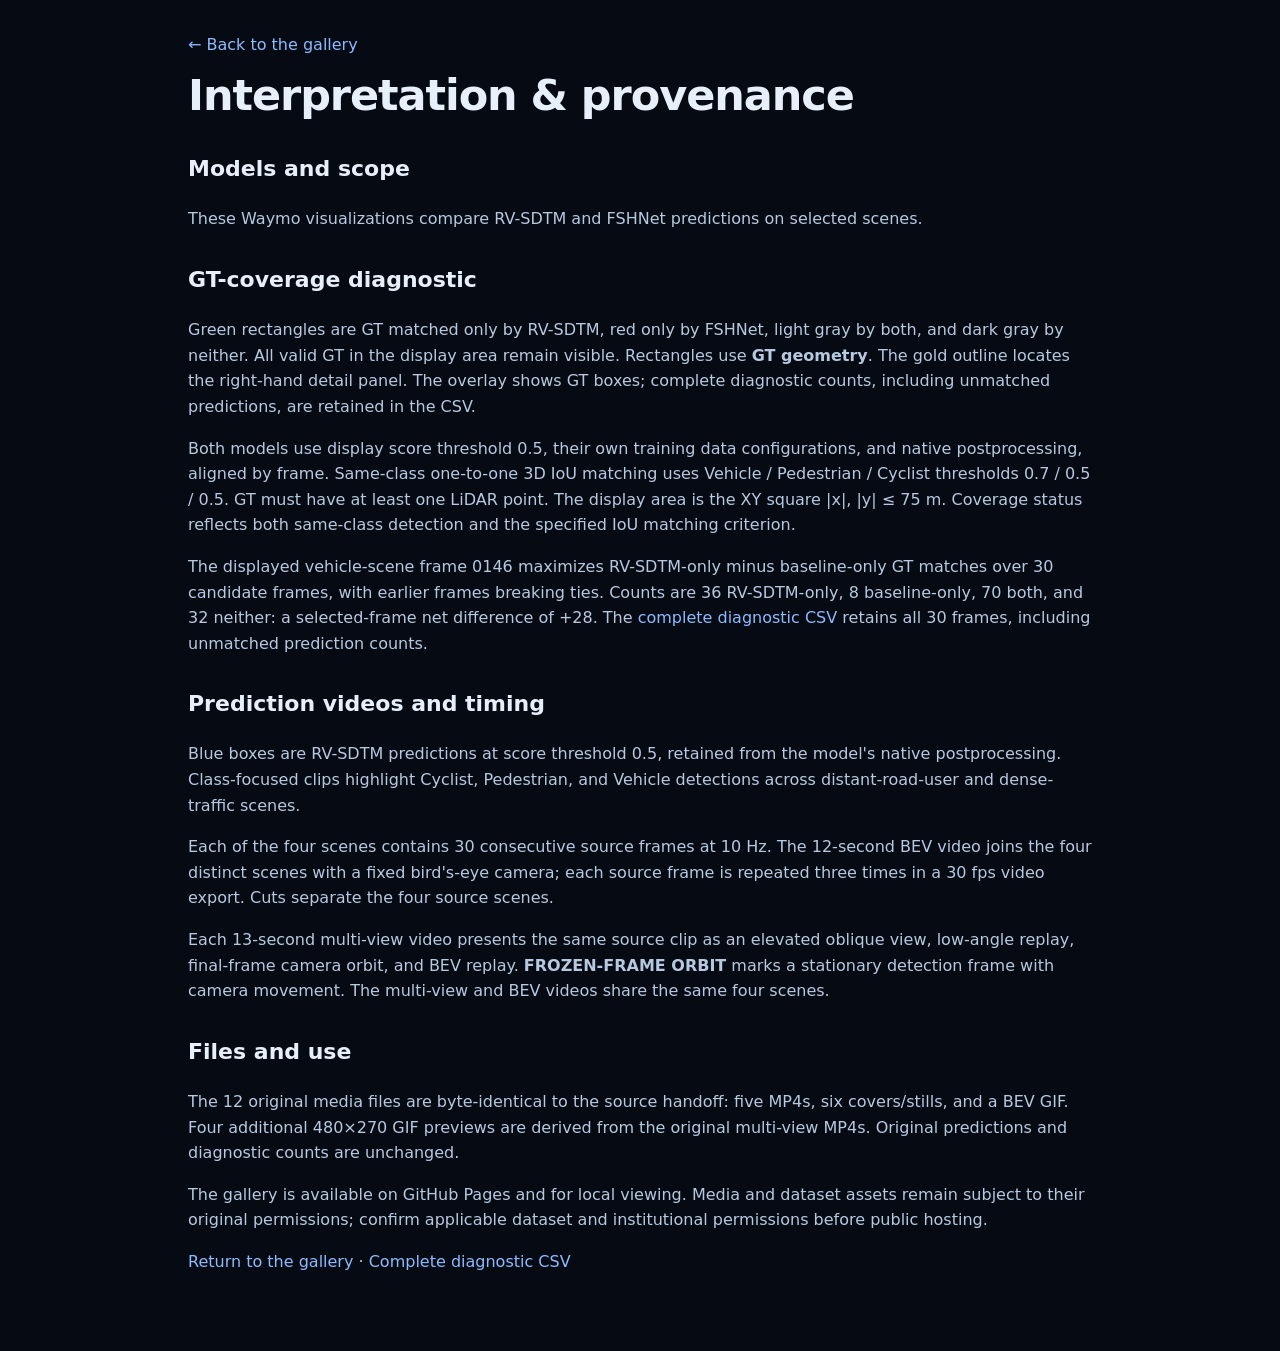
<file: docs/showcase/protocol.html>
<!doctype html>
<html lang="en">
<head>
  <meta charset="utf-8"><meta name="viewport" content="width=device-width,initial-scale=1">
  <title>Interpretation &amp; provenance | RV-SDTM</title>
  <link rel="stylesheet" href="style.css">
</head>
<body><main class="notes">
  <a href="index.html">← Back to the gallery</a>
  <h1>Interpretation &amp; provenance</h1>
  <h2>Models and scope</h2>
  <p>These Waymo visualizations compare RV-SDTM and FSHNet predictions on selected scenes.</p>
  <h2 id="coverage">GT-coverage diagnostic</h2>
  <p>Green rectangles are GT matched only by RV-SDTM, red only by FSHNet, light gray by
    both, and dark gray by neither. All valid GT in the display area remain visible. Rectangles
    use <strong>GT geometry</strong>. The gold outline locates the right-hand detail panel.
    The overlay shows GT boxes; complete diagnostic counts, including unmatched predictions,
    are retained in the CSV.</p>
  <p>Both models use display score threshold 0.5, their own training data configurations,
    and native postprocessing, aligned by frame. Same-class one-to-one 3D IoU matching uses
    Vehicle / Pedestrian / Cyclist thresholds 0.7 / 0.5 / 0.5. GT must have at least one LiDAR
    point. The display area is the XY square |x|, |y| ≤ 75 m.
    Coverage status reflects both same-class detection and the specified IoU matching criterion.</p>
  <p>The displayed vehicle-scene frame 0146 maximizes RV-SDTM-only minus baseline-only
    GT matches over 30 candidate frames, with earlier frames breaking ties. Counts are
    36 RV-SDTM-only, 8 baseline-only, 70 both, and 32 neither: a selected-frame net difference
    of +28. The <a href="b_coverage_scores.csv">complete diagnostic CSV</a>
    retains all 30 frames, including unmatched prediction counts.</p>
  <h2>Prediction videos and timing</h2>
  <p>Blue boxes are RV-SDTM predictions at score threshold 0.5, retained from the model's
    native postprocessing. Class-focused clips highlight Cyclist, Pedestrian, and Vehicle
    detections across distant-road-user and dense-traffic scenes.</p>
  <p>Each of the four scenes contains 30 consecutive source frames at 10 Hz. The 12-second
    BEV video joins the four distinct scenes with a fixed bird's-eye camera; each source frame
    is repeated three times in a 30 fps video export. Cuts separate the four source scenes.</p>
  <p>Each 13-second multi-view video presents the same source clip as an elevated oblique
    view, low-angle replay, final-frame camera orbit, and BEV replay. <strong>FROZEN-FRAME ORBIT</strong>
    marks a stationary detection frame with camera movement. The multi-view and BEV videos
    share the same four scenes.</p>
  <h2>Files and use</h2>
  <p>The 12 original media files are byte-identical to the source handoff: five MP4s, six
    covers/stills, and a BEV GIF. Four additional 480×270 GIF previews are derived from the
    original multi-view MP4s. Original predictions and
    diagnostic counts are unchanged.</p>
  <p>The gallery is available on GitHub Pages and for local viewing. Media and
    dataset assets remain subject to their original permissions; confirm applicable dataset
    and institutional permissions before public hosting.</p>
  <p><a href="index.html">Return to the gallery</a> ·
    <a href="b_coverage_scores.csv">Complete diagnostic CSV</a></p>
</main></body>
</html>
</file>
<file: docs/showcase/style.css>
:root { color-scheme: dark; }
* { box-sizing: border-box; }
html { scroll-behavior: smooth; }
body { margin: 0; background: #060b13; color: #e7effb; font: 16px/1.6 system-ui, -apple-system, "Segoe UI", sans-serif; }
a { color: #8cbbff; text-decoration: none; }
a:hover { color: white; text-decoration: underline; }
a:focus-visible, video:focus-visible { outline: 2px solid #329dff; outline-offset: 4px; }
main { max-width: 1320px; margin: auto; padding: 32px 28px 60px; }
header { display: flex; align-items: center; justify-content: space-between; gap: 24px; padding: 6px 0 32px; }
.brand { font-size: 34px; font-weight: 750; letter-spacing: -1px; color: #e7effb; }
.brand span { color: #329dff; }
nav { display: flex; flex-wrap: wrap; gap: 12px 26px; font-size: 15px; }
.intro { max-width: 1040px; padding: 12px 0 32px; }
.eyebrow { color: #83b9ff; font-size: 12px; letter-spacing: .12em; font-weight: 650; }
h1 { font-size: clamp(27px, 3.5vw, 43px); line-height: 1.2; margin: 12px 0 20px; letter-spacing: -.025em; }
h2 { font-size: 26px; margin: 12px 0 20px; }
h3 { font-size: 19px; margin: 0; font-weight: 600; }
.intro p:not(.eyebrow), .context, footer { color: #b7c9e1; }
.context { font-size: 14px; max-width: 1040px; }
section { scroll-margin-top: 20px; margin-bottom: 44px; }
.cards { display: grid; grid-template-columns: minmax(0, 1fr) minmax(0, 1fr); gap: 24px; }
article { overflow: hidden; background: #0b1421; border: 1px solid #1c2b40; border-radius: 14px; }
.caption { display: flex; align-items: center; justify-content: space-between; padding: 18px 22px; gap: 16px; }
.caption a { white-space: nowrap; font-size: 14px; }
video { display: block; width: 100%; aspect-ratio: 16/9; background: #070d17; }
.still { display: block; width: 100%; height: auto; }
footer { padding-top: 8px; border-top: 1px solid #1c2b40; font-size: 14px; }
.notes { max-width: 960px; }
.notes h2 { margin-top: 30px; font-size: 22px; }
.notes p, .notes li { color: #b7c9e1; }
.notes code { overflow-wrap: anywhere; }
@media (max-width: 760px) {
  main { padding: 20px 14px 32px; }
  header { align-items: flex-start; flex-direction: column; gap: 10px; }
  .brand { font-size: 29px; }
  nav { gap: 10px 20px; }
  h2 { font-size: 23px; }
  .cards { grid-template-columns: minmax(0, 1fr); }
  .caption { padding: 14px; flex-wrap: wrap; gap: 8px; }
  .caption h3 { font-size: 16px; }
}
@media (prefers-reduced-motion: reduce) { html { scroll-behavior: auto; } }
</file>
